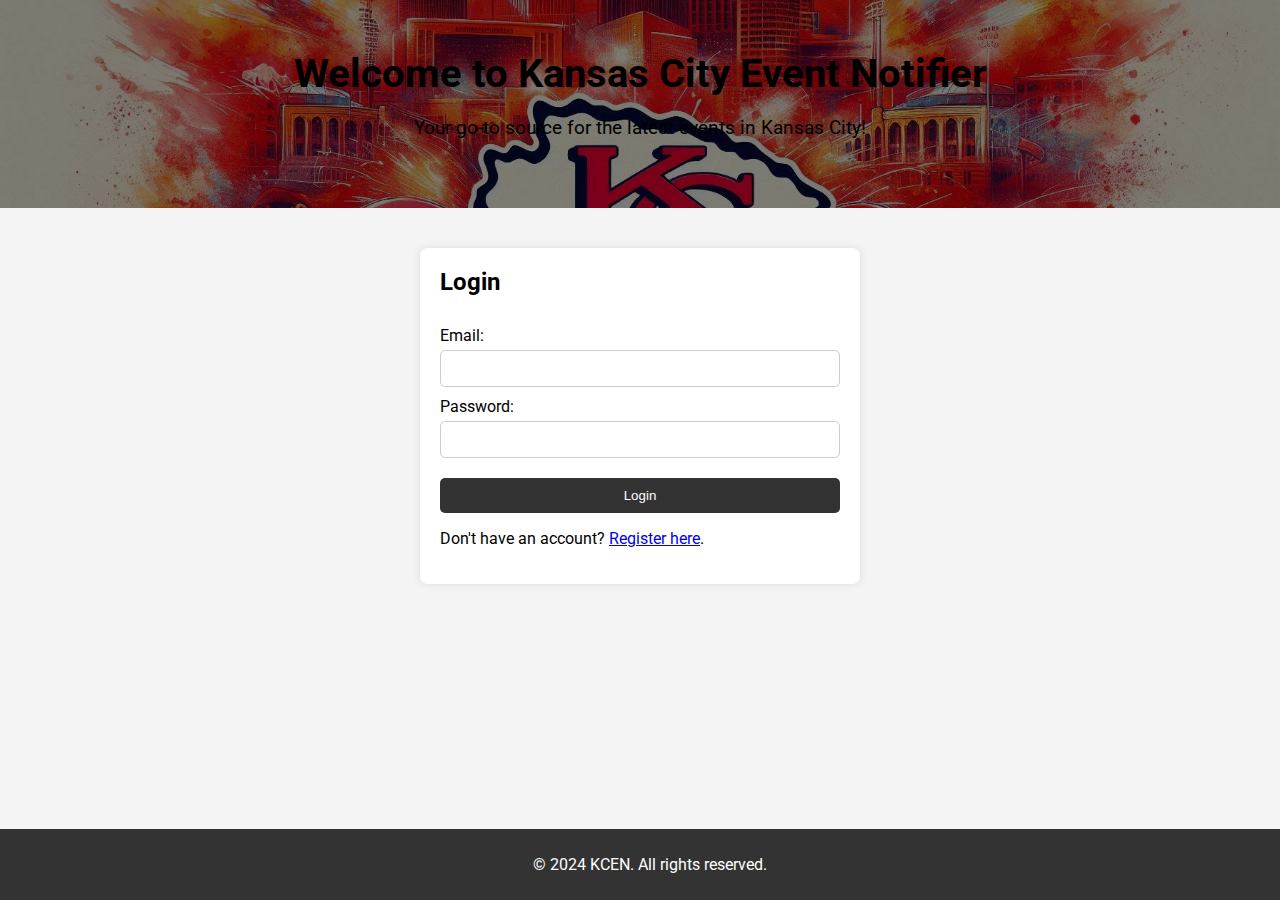
<file: index.html>
<!DOCTYPE html>
<html lang="en">
<head>
    <meta charset="UTF-8">
    <meta name="viewport" content="width=device-width, initial-scale=1.0">
    <title>KCEN - Kansas City Event Notifier</title>
    <link rel="stylesheet" href="style.css">
    <link href="https://fonts.googleapis.com/css2?family=Roboto:wght@400;700&display=swap" rel="stylesheet">
    <link rel="icon" href="https://source.unsplash.com/50x50/?kansas-city" type="image/x-icon">
</head>
<body>
    <header>
        <div class="overlay"></div>
        <h1>Welcome to Kansas City Event Notifier</h1>
        <p>Your go-to source for the latest events in Kansas City!</p>
    </header>
    <main>
        <section class="auth">
            <div id="loginFormContainer">
                <h2>Login</h2>
                <form id="loginForm">
                    <label for="loginEmail">Email:</label>
                    <input type="email" id="loginEmail" name="loginEmail" required>
                    <label for="loginPassword">Password:</label>
                    <input type="password" id="loginPassword" name="loginPassword" required>
                    <button type="submit">Login</button>
                    <p>Don't have an account? <a href="#" onclick="showRegisterForm()">Register here</a>.</p>
                </form>
            </div>
            <div id="registerFormContainer" style="display: none;">
                <h2>Register</h2>
                <form id="registerForm">
                    <label for="registerEmail">Email:</label>
                    <input type="email" id="registerEmail" name="registerEmail" required>
                    <label for="registerPassword">Password:</label>
                    <input type="password" id="registerPassword" name="registerPassword" required>
                    <button type="submit">Register</button>
                    <p>Already have an account? <a href="#" onclick="showLoginForm()">Login here</a>.</p>
                </form>
            </div>
        </section>
    </main>
    <footer>
        <p>&copy; 2024 KCEN. All rights reserved.</p>
    </footer>
    <script src="script.js"></script>
</body>
</html>
</file>
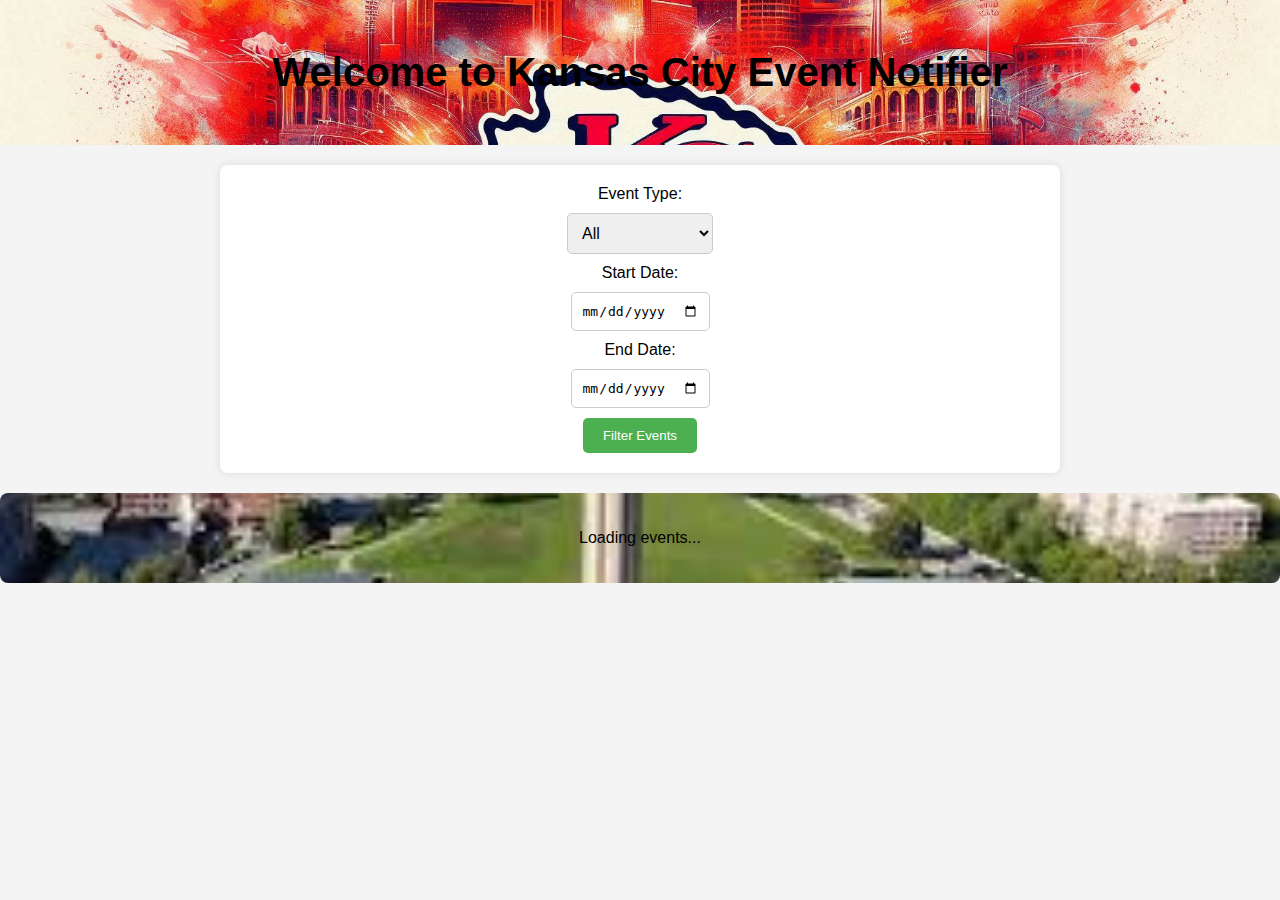
<file: events.html>
<!DOCTYPE html>
<html lang="en">
<head>
    <meta charset="UTF-8">
    <meta name="viewport" content="width=device-width, initial-scale=1.0">
    <title>Events in Kansas City</title>
    <link rel="stylesheet" href="style.css">
</head>
<body>
    <header>
        <h1>Welcome to Kansas City Event Notifier</h1>
    </header>
    <section id="filterSection">
        <label for="eventType">Event Type:</label>
        <select id="eventType" name="eventType">
            <option value="">All</option>
            <option value="music">Music</option>
            <option value="sports">Sports</option>
            <option value="arts">Arts & Theater</option>
            <option value="film">Film</option>
            <option value="miscellaneous">Miscellaneous</option>
        </select>
        <label for="startDate">Start Date:</label>
        <input type="date" id="startDate" name="startDate">
        <label for="endDate">End Date:</label>
        <input type="date" id="endDate" name="endDate">
        <button id="filterButton">Filter Events</button>
    </section>
    <section id="eventsList">
        <p>Loading events...</p>
    </section>
    <script src="script.js"></script>
</body>
</html>
</file>
<file: style.css>
/* General body styling */
body {
    font-family: 'Roboto', sans-serif;
    margin: 0;
    padding: 0;
    background: #f4f4f4;
}

/* Header styling */
header {
    background: url('assets/Designer\ \(10\).png') no-repeat center center/cover;
    color: black;
    text-align: center;
    padding: 50px 0;
    position: relative;
}

header .overlay {
    position: absolute;
    top: 0;
    left: 0;
    right: 0;
    bottom: 0;
    background: rgba(0, 0, 0, 0.5);
}

header h1 {
    position: relative;
    z-index: 1;
    font-size: 2.5em;
    margin: 0;
}

header p {
    position: relative;
    z-index: 1;
    font-size: 1.2em;
}

/* Main content styling */
main {
    padding: 20px;
}

/* Authentication form styling */
.auth {
    max-width: 400px;
    margin: 20px auto;
    background: white;
    padding: 20px;
    box-shadow: 0 0 10px rgba(0, 0, 0, 0.1);
    border-radius: 8px;
}

.auth h2 {
    margin-top: 0;
}

.auth form {
    display: flex;
    flex-direction: column;
}

.auth label {
    margin-top: 10px;
}

.auth input {
    padding: 10px;
    margin-top: 5px;
    border: 1px solid #ccc;
    border-radius: 5px;
}

.auth button {
    padding: 10px;
    margin-top: 20px;
    background: #333;
    color: white;
    border: none;
    border-radius: 5px;
    cursor: pointer;
}

.auth button:hover {
    background: #555;
}

/* Footer styling */
footer {
    text-align: center;
    padding: 10px;
    background: #333;
    color: white;
    position: fixed;
    bottom: 0;
    width: 100%;
}

/* Filter section styling */
#filterSection {
    max-width: 800px;
    margin: 20px auto;
    background: white;
    padding: 20px;
    box-shadow: 0 0 10px rgba(0, 0, 0, 0.1);
    border-radius: 8px;
    display: flex;
    flex-direction: column;
    gap: 10px;
    align-items: center;
}

#filterSection label {
    margin: 0 10px;
}

#filterSection select,
#filterSection input {
    margin: 0 10px;
    padding: 10px;
    border: 1px solid #ccc;
    border-radius: 5px;
    font-size: 1em;
}

#filterButton {
    background-color: #4CAF50;
    color: white;
    border: none;
    padding: 10px 20px;
    border-radius: 5px;
    cursor: pointer;
}

#filterButton:hover {
    background-color: #45a049;
}

/* Events list styling */
#eventsList {
    display: flex;
    flex-wrap: wrap;
    justify-content: center;
    gap: 20px;
    padding: 20px;
    text-align: center;
    background: url('assets/bgevent.jpeg') no-repeat center center/cover; /* New background image for events page */
    border-radius: 8px;
}

/* Event tile styling */
.eventTile {
    width: calc(25% - 20px);
    height: 350px; /* Set a fixed height */
    margin: 10px;
    padding: 15px;
    border: 1px solid #ccc;
    border-radius: 8px;
    box-shadow: 0 2px 5px rgba(0, 0, 0, 0.1);
    display: flex;
    flex-direction: column;
    align-items: center;
    text-align: center;
    overflow: hidden; /* Ensure content doesn't overflow */
    background: white;
}

.eventTile img {
    width: 100%;
    height: 150px; /* Set a fixed height for the image */
    object-fit: cover;
    border-radius: 8px;
    margin-bottom: 10px;
}

.eventTile h3 {
    font-size: 1.2em;
    margin: 10px 0;
    overflow: hidden; /* Ensure text doesn't overflow */
    text-overflow: ellipsis;
    white-space: nowrap;
}

.eventTile p {
    margin: 5px 0;
    color: #555;
}

.eventTile a {
    display: block;
    margin: 5px 0;
    color: #007BFF;
    text-decoration: none;
}

.eventTile a:hover {
    text-decoration: underline;
}

.eventTile button {
    background-color: #007BFF;
    color: white;
    border: none;
    padding: 10px 20px;
    border-radius: 5px;
    cursor: pointer;
    margin-top: 10px;
}

.eventTile button:hover {
    background-color: #0056b3;
}
</file>
